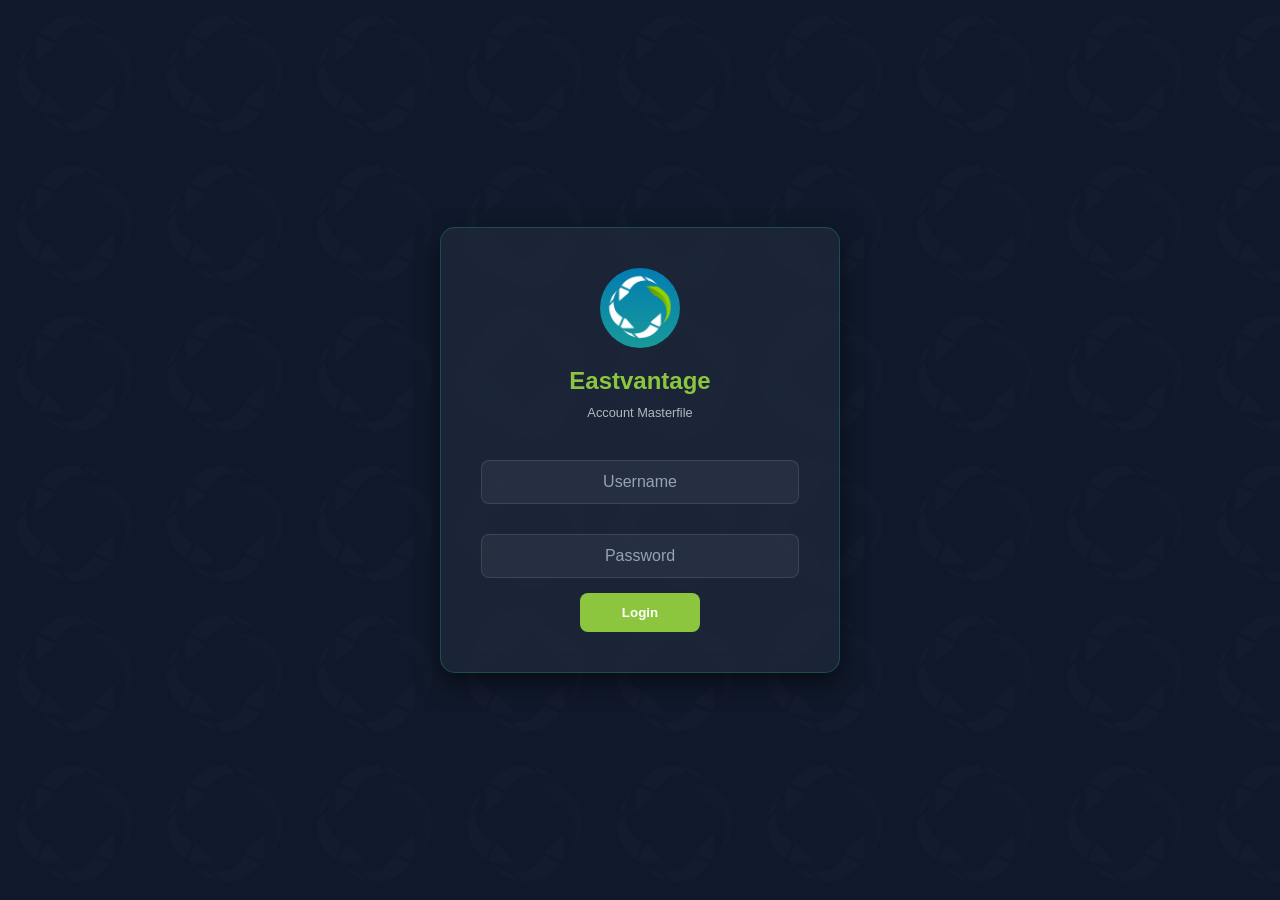
<file: index.html>
<!DOCTYPE html>
<html lang="en">
<head>
    <meta charset="UTF-8">
    <meta name="viewport" content="width=device-width, initial-scale=1.0">
    <title>System Prototype</title>
    <link rel="stylesheet" href="style.css">
    <link rel="icon" type="image/png" href="img/logoicon.jpg">
</head>
<body>

    <div id="loginSection" class="login-container">
        <div class="login-box" style="text-align: center;">
            <img src="img/logoicon.jpg" alt="Logo" class="login-logo" style="width: 80px; border-radius: 50%; margin-bottom: 15px;">
            <h2 style="color: #8CC63F; margin-bottom: 10px;">Eastvantage</h2>
            <p style="font-size: 0.8rem; margin-bottom: 20px; opacity: 0.7;">Account Masterfile</p>
            
            <input type="text" id="loginUsername" placeholder="Username" 
                style="width: 100%; padding: 12px; margin-bottom: 10px; border-radius: 8px; border: 1px solid rgba(255,255,255,0.1); background: rgba(255,255,255,0.05); color: white; text-align: center;">
            
            <input type="password" id="loginPassword" placeholder="Password" 
                style="width: 100%; padding: 12px; margin-bottom: 15px; border-radius: 8px; border: 1px solid rgba(255,255,255,0.1); background: rgba(255,255,255,0.05); color: white; text-align: center;">
            
            <button onclick="checkLogin()" style="width: 120px; display: block; margin: 0 auto; padding: 12px; border-radius: 8px; background: #8CC63F; color: white; border: none; cursor: pointer; font-weight: bold;">
                Login
            </button>
            
            <p id="loginError" style="display:none; color: #ef4444; font-size: 0.85rem; margin-top: 15px;">Incorrect Username or Password!</p>
        </div>
    </div>

    <div id="mainContent" style="display: none;">
        
        <header style="width: 100%; height: 100px; padding: 0 40px; display: flex; justify-content: space-between; align-items: center; position: fixed; top: 0; left: 0; background: #004175; box-shadow: 0 4px 15px rgba(0,0,0,0.4); z-index: 9999;">
            <div class="header-left" style="position: relative; height: 100%;">
                <img src="img/eastvantage-homepage-featured-removebg-preview.png" alt="Logo" 
                    style="height: 150px; width: auto; display: block; position: absolute; top: -15px; left: 0; filter: drop-shadow(0px 8px 12px rgba(0,0,0,0.5));">
            </div>
            <div class="header-right">
                <button onclick="logout()" style="padding: 4px 8px; font-size: 0.6rem; background: #ef4444; color: white; border: none; border-radius: 4px; cursor: pointer; font-weight: bold; text-transform: uppercase; opacity: 0.8;">
                    Logout
                </button>
            </div>
        </header>

        <div style="height: 130px;"></div>

        <div id="errorModal" class="modal">
            <div class="modal-content" style="max-width: 600px;"> 
                <span class="close-btn">&times;</span>
                <h2 style="color: #ef4444; margin-bottom: 10px;">Search Not Found</h2>
                <p>We couldn't find a match. Please try one of the keywords below:</p>
                <div id="suggestionBox" style="display: flex; flex-wrap: wrap; gap: 10px; justify-content: center; margin-top: 20px; max-height: 300px; overflow-y: auto; padding: 10px; border-top: 1px solid rgba(255,255,255,0.1);">
                </div>
            </div>
        </div>

        <div class="container">
            <div class="search-section">
                <div class="search-input-wrapper">
                    <input type="text" id="searchInput" placeholder="Search here..." autofocus>
                    <button id="searchBtn">Search</button>
                </div>
                
                <div class="search-description">
                    <p>You can search by <span>Account Name</span> and<span> Program</span></p>
                </div>

                <p id="errorMessage" class="error-text"></p>
            </div>
        </div>

        <div class="filter-container" style="position: fixed; bottom: 20px; left: 20px; right: auto; display: flex; flex-direction: column; align-items: flex-start; gap: 8px;">
            
            <div id="filterMenu" class="filter-menu" style="position: relative; bottom: 0; left: 0;">
                <p>Browse by Program:</p>
                <button onclick="quickSearch('RPO')">RPO</button>
                <button onclick="quickSearch('Business Support')">Business Support</button>
                <button onclick="quickSearch('Customer Service')">Customer Service</button>
                <button onclick="quickSearch('F&A')">F&A (Finance)</button>
                <button onclick="quickSearch('Software Development')">Software Dev</button>
            </div>

            <a href="business.html" class="biz-partner-fab" title="Business Partners" 
               style="position: relative; bottom: 0; left: 0; width: 45px; height: 45px; border-radius: 12px; display: flex; align-items: center; justify-content: center; background: #8CC63F; color: white; border: none; cursor: pointer; text-decoration: none;">
                <svg width="20" height="20" viewBox="0 0 24 24" fill="none" stroke="currentColor" stroke-width="2" stroke-linecap="round" stroke-linejoin="round">
                    <path d="M16 21v-2a4 4 0 0 0-4-4H5a4 4 0 0 0-4 4v2"></path>
                    <circle cx="8.5" cy="7" r="4"></circle>
                    <polyline points="17 11 19 13 23 9"></polyline>
                </svg>
            </a>

            <button id="filterToggle" class="filter-fab" style="position: relative; bottom: 0; left: 0; width: 45px; height: 45px; border-radius: 12px; background: #8CC63F; border: none; color: white; cursor: pointer;">
                <svg width="22" height="22" viewBox="0 0 24 24" fill="none" stroke="currentColor" stroke-width="2.5" stroke-linecap="round" stroke-linejoin="round">
                    <line x1="4" y1="21" x2="4" y2="14"></line>
                    <line x1="4" y1="10" x2="4" y2="3"></line>
                    <line x1="12" y1="21" x2="12" y2="12"></line>
                    <line x1="12" y1="8" x2="12" y2="3"></line>
                    <line x1="20" y1="21" x2="20" y2="16"></line>
                    <line x1="20" y1="12" x2="20" y2="3"></line>
                    <line x1="1" y1="14" x2="7" y2="14"></line>
                    <line x1="9" y1="8" x2="15" y2="8"></line>
                    <line x1="17" y1="16" x2="23" y2="16"></line>
                </svg>
            </button>
        </div>
    </div>

    <script src="script.js"></script>
</body>
</html>
</file>
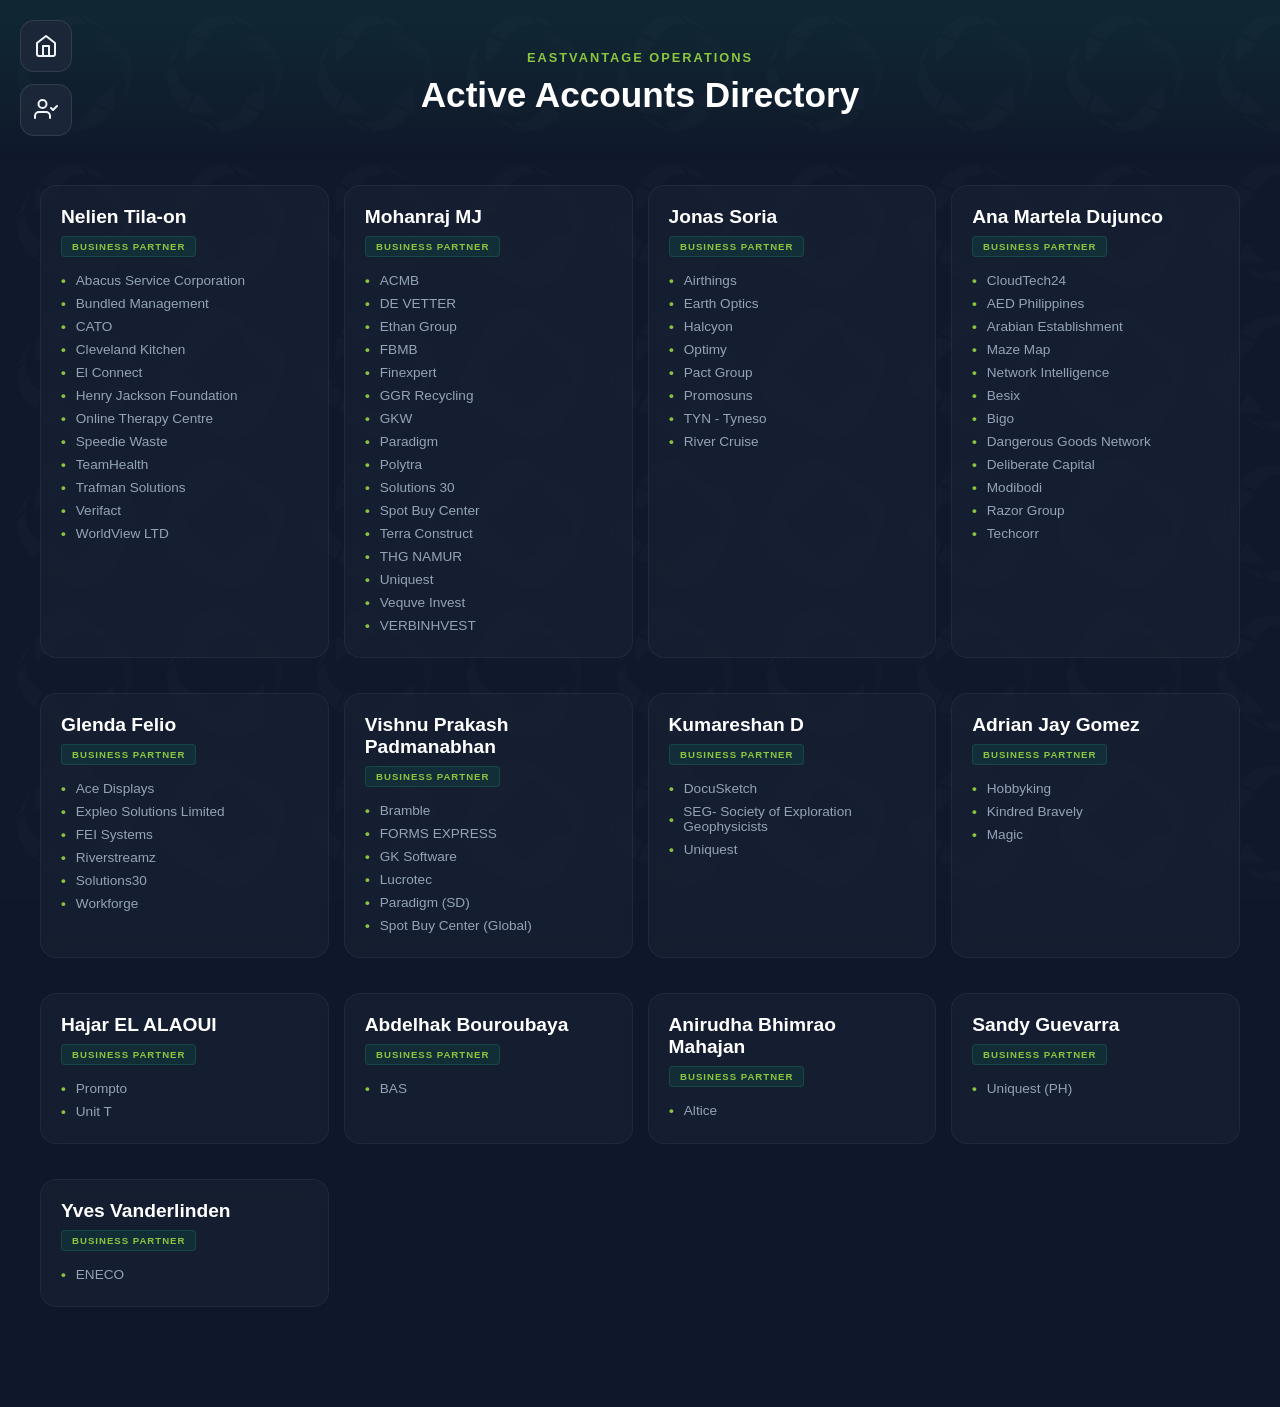
<file: business.html>
<!DOCTYPE html>
<html lang="en">
<head>
    <meta charset="UTF-8">
    <meta name="viewport" content="width=device-width, initial-scale=1.0">
    <title>Business Partners</title>
    <link rel="stylesheet" href="style.css">
    <link rel="icon" type="image/png" href="img/logoicon.jpg">
    <style>
        body {
            margin: 0;
            padding: 0;
            background-color: #0f172a; 
            color: #f1f5f9;
            font-family: 'Inter', sans-serif;
            display: flex;
            flex-direction: column;
            align-items: center;
            min-height: 100vh;
        }

        .header-section {
            text-align: center;
            padding: 50px 20px;
            width: 100%;
            background: linear-gradient(180deg, rgba(16, 185, 129, 0.1) 0%, rgba(15, 23, 42, 0) 100%);
        }

        h1 {
            font-size: 2.2rem;
            margin: 0;
            transition: color 0.3s;
        }

        .subtitle {
            color: #8CC63F;
            font-weight: 600;
            letter-spacing: 2px;
            text-transform: uppercase;
            font-size: 0.8rem;
            margin-bottom: 10px;
            display: block;
        }

        .directory-grid {
            display: grid;
            grid-template-columns: repeat(auto-fill, minmax(260px, 1fr)); 
            gap: 15px; 
            width: 95%;
            max-width: 1200px; 
            padding: 20px 0 80px;
        }

        .partner-card {
            background: rgba(30, 41, 59, 0.4);
            backdrop-filter: blur(10px);
            border-radius: 16px;
            padding: 20px; 
            border: 1px solid rgba(255, 255, 255, 0.05);
            transition: all 0.3s ease;
        }

        .partner-card:hover {
            border-color: #8CC63F;
            transform: translateY(-5px);
        }

        .partner-name {
            font-size: 1.2rem;
            margin: 0 0 8px 0;
            color: #ffffff;
        }

        .role-keyword {
            display: inline-block;
            background: rgba(16, 185, 129, 0.1);
            color: #8CC63F;
            font-weight: 800;
            text-transform: uppercase;
            font-size: 0.6rem;
            padding: 4px 10px;
            border-radius: 4px;
            margin-bottom: 12px;
            border: 1px solid rgba(16, 185, 129, 0.2);
        }

        .company-list {
            list-style: none;
            padding: 0;
            margin: 0;
        }

        .company-list li {
            font-size: 0.85rem;
            color: #94a3b8;
            padding: 4px 0;
            display: flex;
            align-items: center;
        }

        .company-list li::before {
            content: "•";
            color: #8CC63F;
            margin-right: 10px;
            font-weight: bold;
        }

        .action-buttons {
            position: fixed;
            top: 20px;
            left: 20px;
            display: flex;
            flex-direction: column;
            gap: 12px;
            z-index: 1000;
        }

        .side-btn {
            display: flex;
            align-items: center;
            justify-content: center;
            width: 52px;
            height: 52px;
            color: #f1f5f9;
            background: rgba(30, 41, 59, 0.8);
            backdrop-filter: blur(10px);
            border: 1px solid rgba(255, 255, 255, 0.1);
            border-radius: 14px;
            cursor: pointer;
            transition: all 0.3s;
            text-decoration: none;
        }

        .side-btn:hover {
            border-color: #8CC63F;
            color: #8CC63F;
            transform: scale(1.05);
        }

        .mode-inactive .side-btn#toggleViewBtn {
            background: #ef4444;
            color: white;
            border-color: #ef4444;
            box-shadow: 0 0 15px rgba(239, 68, 68, 0.3);
        }
        
        .mode-inactive .role-keyword {
            color: #ef4444;
            background: rgba(239, 68, 68, 0.1);
            border-color: rgba(239, 68, 68, 0.2);
        }

        .mode-inactive .company-list li::before {
            color: #ef4444;
        }
    </style>
</head>
<body id="pageBody">

    <div class="action-buttons">
        <a href="index.html" class="side-btn" title="Back to Search">
            <svg width="24" height="24" viewBox="0 0 24 24" fill="none" stroke="currentColor" stroke-width="2" stroke-linecap="round" stroke-linejoin="round">
                <path d="M3 9l9-7 9 7v11a2 2 0 0 1-2 2H5a2 2 0 0 1-2-2z"></path>
                <polyline points="9 22 9 12 15 12 15 22"></polyline>
            </svg>
        </a>
        
        <button id="toggleViewBtn" class="side-btn" title="Switch View" onclick="toggleMode()">
            <span id="btnIcon">
                <svg width="24" height="24" viewBox="0 0 24 24" fill="none" stroke="currentColor" stroke-width="2" stroke-linecap="round" stroke-linejoin="round">
                    <path d="M16 21v-2a4 4 0 0 0-4-4H5a4 4 0 0 0-4 4v2"></path>
                    <circle cx="8.5" cy="7" r="4"></circle>
                    <polyline points="17 11 19 13 23 9"></polyline>
                </svg>
            </span>
        </button>
    </div>

    <div class="header-section">
        <span class="subtitle" id="subtitleText">Eastvantage Operations</span>
        <h1 id="directoryTitle">Business Partners Directory</h1>
    </div>

    <div class="directory-grid" id="partnerGrid"></div>

    <script src="script.js"></script>

    <script>
        let isInactiveMode = false;
        const partnersList = [
            "Nelien Tila-on", "Mohanraj MJ", "Jonas Soria", 
            "Ana Martela Dujunco", "Glenda Felio", "Vishnu Prakash Padmanabhan",
            "Kumareshan D", "Adrian Jay Gomez", "Hajar EL ALAOUI",
            "Abdelhak Bouroubaya", "Anirudha Bhimrao Mahajan", 
            "Sandy Guevarra", "Yves Vanderlinden", "Jade Dela Cruz",
            "Ralph Kenneth Paras", "Martha May Canales", "Julia Cansino",
            "Ifrah Ait-Oukir", "Gwen Paolo Guerrero"
        ];

        if (typeof allClients !== 'undefined') {
            const newClients = [
                { "name": "Baytech BPO Corporation", "status": "Inactive", "businessPartner": "Ralph Kenneth Paras" },
                { "name": "Intellitek", "status": "Inactive", "businessPartner": "Ralph Kenneth Paras" },
                { "name": "One Simple Key", "status": "Inactive", "businessPartner": "Martha May Canales" },
                { "name": "SIM - Managed Services", "status": "Inactive", "businessPartner": "Julia Cansino" },
                { "name": "Simcorp", "status": "Inactive", "businessPartner": "Julia Cansino" },
                { "name": "GRS Solutions", "status": "Inactive", "businessPartner": "Ifrah Ait-Oukir" },
                { "name": "PAQ IT", "status": "Inactive", "businessPartner": "Gwen Paolo Guerrero" }
            ];

            newClients.forEach(newClient => {
                const exists = allClients.some(c => c.name === newClient.name);
                if (!exists) {
                    allClients.push(newClient);
                }
            });
        }

        const activeIcon = `
            <svg width="24" height="24" viewBox="0 0 24 24" fill="none" stroke="currentColor" stroke-width="2" stroke-linecap="round" stroke-linejoin="round">
                <path d="M16 21v-2a4 4 0 0 0-4-4H5a4 4 0 0 0-4 4v2"></path>
                <circle cx="8.5" cy="7" r="4"></circle>
                <polyline points="17 11 19 13 23 9"></polyline>
            </svg>`;
        
        const inactiveIcon = `
            <svg width="24" height="24" viewBox="0 0 24 24" fill="none" stroke="currentColor" stroke-width="2" stroke-linecap="round" stroke-linejoin="round">
                <path d="M17 21v-2a4 4 0 0 0-4-4H5a4 4 0 0 0-4 4v2"></path>
                <circle cx="9" cy="7" r="4"></circle>
                <line x1="18" y1="8" x2="22" y2="12"></line>
                <line x1="22" y1="8" x2="18" y2="12"></line>
            </svg>`;

        function renderDirectory() {
            const grid = document.getElementById('partnerGrid');
            const title = document.getElementById('directoryTitle');
            const body = document.getElementById('pageBody');
            const iconSpan = document.getElementById('btnIcon');

            grid.innerHTML = '';

            if (isInactiveMode) {
                body.classList.add('mode-inactive');
                title.innerText = "Inactive Accounts Directory";
                title.style.color = "#ef4444";
                iconSpan.innerHTML = inactiveIcon;
            } else {
                body.classList.remove('mode-inactive');
                title.innerText = "Active Accounts Directory";
                title.style.color = "#ffffff";
                iconSpan.innerHTML = activeIcon;
            }

            partnersList.forEach(partnerName => {
                const filteredClients = allClients.filter(client => 
                    client.businessPartner === partnerName && 
                    (isInactiveMode ? client.status === "Inactive" : client.status === "Active")
                );

                if (filteredClients.length > 0) {
                    const card = document.createElement('div');
                    card.className = 'partner-card';
                    
                    const clientListHtml = filteredClients.map(c => `<li>${c.name}</li>`).join('');

                    card.innerHTML = `
                        <h2 class="partner-name">${partnerName}</h2>
                        <div class="role-keyword">Business Partner</div>
                        <ul class="company-list">
                            ${clientListHtml}
                        </ul>
                    `;
                    grid.appendChild(card);
                }
            });
        }

        function toggleMode() {
            isInactiveMode = !isInactiveMode;
            renderDirectory();
        }

        document.addEventListener('DOMContentLoaded', renderDirectory);
    </script>
</body>
</html>
</file>
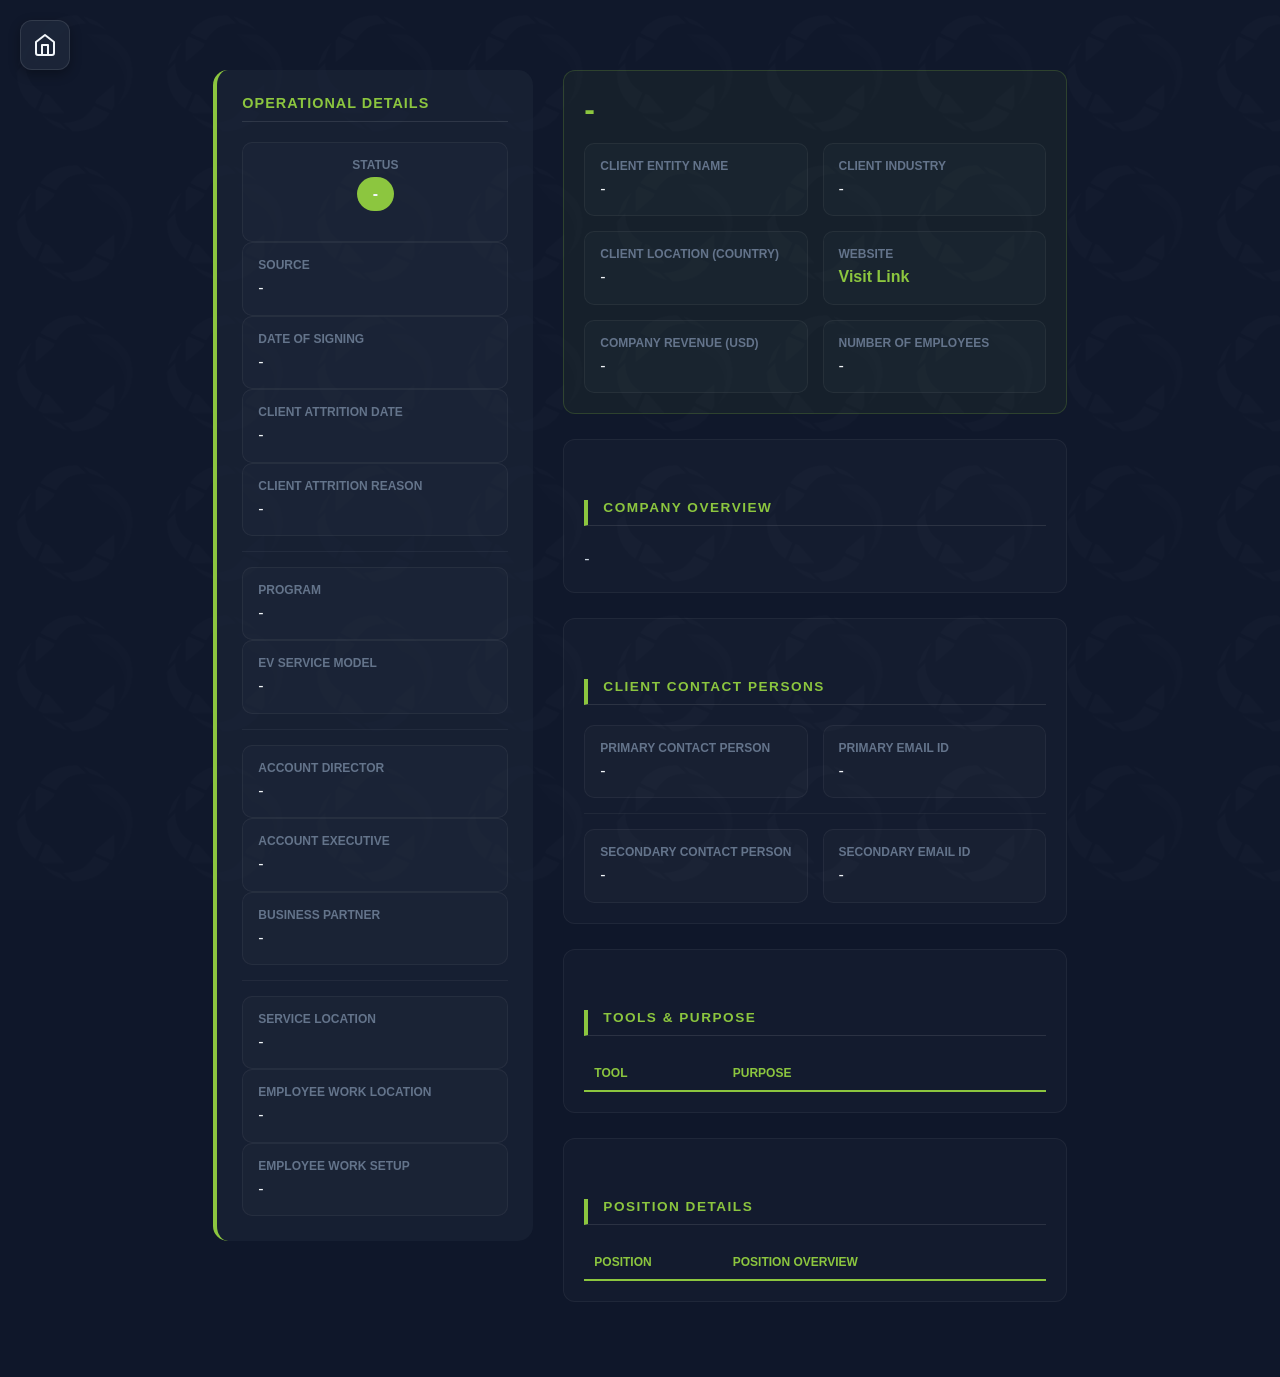
<file: clients.html>
<!DOCTYPE html>
<html lang="en">
<head>
    <meta charset="UTF-8">
    <meta name="viewport" content="width=device-width, initial-scale=1.0">
    <title>Client Landing Page</title>
    <link rel="stylesheet" href="style.css">
    <link rel="icon" type="image/png" href="img/logoicon.jpg">
    <style>
        body {
            background-color: #0f172a;
            color: #f1f5f9;
            font-family: 'Inter', sans-serif;
            margin: 0;
            padding: 0;
        }
        
        .container {
            max-width: 1200px;
            margin: 0 auto;
            padding: 50px 20px;
        }

        .split-container {
            display: flex;
            gap: 30px;
            align-items: flex-start;
            flex-wrap: wrap;
            margin-top: 20px;
        }
        .left-panel {
            flex: 1;
            min-width: 320px;
            background: rgba(30, 41, 59, 0.5);
            padding: 25px;
            border-radius: 15px;
            border-left: 4px solid #8CC63F;
            backdrop-filter: blur(10px);
        }

        .right-panel {
            flex: 2;
            min-width: 400px;
        }

        .info-block { 
            margin-bottom: 25px; 
            background: rgba(255, 255, 255, 0.02);
            padding: 20px;
            border-radius: 12px;
            border: 1px solid rgba(255, 255, 255, 0.05);
        }

        .info-grid {
            display: grid;
            grid-template-columns: 1fr 1fr;
            gap: 15px;
        }
        
        h3 { 
            color: #8CC63F; 
            font-size: 0.9rem; 
            text-transform: uppercase; 
            letter-spacing: 1px;
            margin-bottom: 20px;
            border-bottom: 1px solid rgba(255, 255, 255, 0.1);
            padding-bottom: 10px;
            margin-top: 0;
        }

        .badge { 
            display: inline-block; 
            padding: 6px 16px; 
            border-radius: 50px; 
            font-size: 0.8rem;
            font-weight: bold; 
            margin-bottom: 15px; 
        }

        label {
            display: block;
            font-size: 0.75rem;
            color: #94a3b8;
            margin-bottom: 4px;
            text-transform: uppercase;
        }

        p { margin: 0; color: #f1f5f9; }

        .divider {
            height: 1px;
            background: rgba(255, 255, 255, 0.05);
            margin: 15px 0;
        }
        .status-active {
            background: #8CC63F !important; 
            color: #ffffff !important;      
        }
        .status-inactive {
            background: #7f1d1d !important; 
            color: #fca5a5 !important;      
        }

        #tools-table-body td:first-child,
        #position-table-body td:first-child {
            color: #8CC63F !important;
            font-weight: bold;
        }


        table {
            width: 100%;
            border-collapse: collapse;
            margin-top: 10px;
        }

        th {
            text-align: left;
            padding: 10px;
            color: #8CC63F;
            font-size: 0.75rem;
            text-transform: uppercase;
            border-bottom: 2px solid #8CC63F;
        }

        td {
            padding: 12px 10px;
            border-bottom: 1px solid rgba(255, 255, 255, 0.05);
            vertical-align: top;
            font-size: 0.9rem;
        }

        .floating-home-btn {
            position: fixed;
            top: 20px;
            left: 20px;
            background: rgba(30, 41, 59, 0.8);
            color: #f1f5f9;
            padding: 12px;
            border-radius: 12px;
            text-decoration: none;
            transition: 0.3s;
            z-index: 1000;
            border: 1px solid rgba(255, 255, 255, 0.1);
        }

        .floating-home-btn:hover {
            color: #8CC63F;
            border-color: #8CC63F;
        }
    </style>
</head>
<body>
    <a href="index.html" class="floating-home-btn" title="Back to Search">
        <svg xmlns="http://www.w3.org/2000/svg" width="24" height="24" viewBox="0 0 24 24" fill="none" stroke="currentColor" stroke-width="2" stroke-linecap="round" stroke-linejoin="round"><path d="M3 9l9-7 9 7v11a2 2 0 0 1-2 2H5a2 2 0 0 1-2-2z"></path><polyline points="9 22 9 12 15 12 15 22"></polyline></svg>
    </a>

    <div class="container">
        <div class="split-container">
            
            <div class="left-panel">
                <h3>Operational Details</h3>
                <div class="info-item">
                    <label>Status</label>
                    <p id="disp-status" class="badge">-</p>
                </div>
                
                <div class="info-item"><label>Source</label><p id="disp-source">-</p></div>
                <div class="info-item"><label>Date of Signing</label><p id="disp-signing">-</p></div>
                <div class="info-item"><label>Client Attrition Date</label><p id="disp-attritionDate">-</p></div>
                <div class="info-item"><label>Client Attrition Reason</label><p id="disp-attritionReason">-</p></div>
                
                <div class="divider"></div>

                <div class="info-item"><label>Program</label><p id="disp-program">-</p></div>
                <div class="info-item"><label>EV Service Model</label><p id="disp-evServiceModel">-</p></div>
                
                <div class="divider"></div>
                
                <div class="info-item"><label>Account Director</label><p id="disp-accountDirector">-</p></div>
                <div class="info-item"><label>Account Executive</label><p id="disp-accountExecutive">-</p></div>
                <div class="info-item"><label>Business Partner</label><p id="disp-businessPartner">-</p></div>
                
                <div class="divider"></div>

                <div class="info-item"><label>Service Location</label><p id="disp-serviceLocation">-</p></div>
                <div class="info-item"><label>Employee Work Location</label><p id="disp-empWorkLocation">-</p></div>
                <div class="info-item"><label>Employee Work Setup</label><p id="disp-empWorkSetup">-</p></div>
            </div>

            <div class="right-panel">
                
                <div class="info-block" style="background: rgba(140, 198, 63, 0.05); border: 1px solid rgba(140, 198, 63, 0.2);">
                    <h1 id="disp-accountName" style="color: #8CC63F; margin: 0 0 10px 0;">-</h1>
                    <div class="info-grid">
                        <div class="info-item"><label>Client Entity Name</label><p id="disp-entityName">-</p></div>
                        <div class="info-item"><label>Client Industry</label><p id="disp-clientIndustry">-</p></div>
                        <div class="info-item"><label>Client Location (Country)</label><p id="disp-clientLocation">-</p></div>
                        <div class="info-item"><label>Website</label><p><a id="disp-website" href="#" target="_blank" style="color: #8CC63F; text-decoration: none; font-weight: bold;">Visit Link</a></p></div>
                        <div class="info-item"><label>Company Revenue (USD)</label><p id="disp-revenue">-</p></div>
                        <div class="info-item"><label>Number of Employees</label><p id="disp-employees">-</p></div>
                    </div>
                </div>

                <div class="info-block">
                    <h3>Company Overview</h3>
                    <p id="disp-overview" style="line-height: 1.6; color: #cbd5e1;">-</p>
                </div>

                <div class="info-block">
                    <h3>Client Contact Persons</h3>
                    <div class="info-grid">
                        <div class="info-item">
                            <label>Primary Contact Person</label>
                            <p id="disp-primaryContact">-</p>
                        </div>
                        <div class="info-item">
                            <label>Primary Email ID</label>
                            <p id="disp-primaryEmail">-</p>
                        </div>
                    </div>
                    <div class="divider"></div>
                    <div class="info-grid">
                        <div class="info-item">
                            <label>Secondary Contact Person</label>
                            <p id="disp-secondaryContact">-</p>
                        </div>
                        <div class="info-item">
                            <label>Secondary Email ID</label>
                            <p id="disp-secondaryEmail">-</p>
                        </div>
                    </div>
                </div>

                <div class="info-block">
                    <h3>Tools & Purpose</h3>
                    <table>
                        <thead>
                            <tr>
                                <th style="width: 30%;">Tool</th>
                                <th>Purpose</th>
                            </tr>
                        </thead>
                        <tbody id="tools-table-body">
                            </tbody>
                    </table>
                </div>

                <div class="info-block">
                    <h3>Position Details</h3>
                    <table>
                        <thead>
                            <tr>
                                <th style="width: 30%;">Position</th>
                                <th>Position Overview</th>
                            </tr>
                        </thead>
                        <tbody id="position-table-body">
                            </tbody>
                    </table>
                </div>
            </div> 
        </div> 
    </div>

    <script src="script.js"></script>
</body>
</html>
</file>
<file: style.css>
* {
    margin: 0;
    padding: 0;
    box-sizing: border-box;
    font-family: 'Inter', sans-serif;
}

body {
    margin: 0;
    padding: 0;
    background-color: #0f172a; 
    color: #f1f5f9;
    display: flex;
    flex-direction: column; 
    align-items: center;    
    min-height: 100vh;
    overflow-x: hidden;
    position: relative; 
}
body::before {
    content: "";
    position: fixed;
    top: 0;
    left: 0;
    width: 100%;
    height: 100%;
    background-image: url('img/logoicon.jpg'); 
    background-repeat: repeat; 
    background-size: 150px; 
    opacity: 0.02; 
    z-index: -1;
    pointer-events: none;
    filter: grayscale(100%);
}

.container {
    width: 100%;
    min-height: 80vh;
    display: flex;
    justify-content: center; 
    align-items: center;     
    padding: 20px;
    position: relative;
    z-index: 10;
}


.search-section {
    width: 95%; 
    max-width: 700px; 
    text-align: center;
    pointer-events: auto; 
    margin-top: 0; 
}

.search-input-wrapper {
    display: flex;
    width: 100%; 
    background: rgba(255, 255, 255, 0.08); 
    border: 1px solid rgba(255, 255, 255, 0.2);
    border-radius: 15px; 
    overflow: hidden;
    box-shadow: 0 15px 50px rgba(0, 0, 0, 0.5);
    transition: all 0.3s cubic-bezier(0.4, 0, 0.2, 1);
}

#searchInput {
    flex: 1; 
    background: transparent;
    border: none;
    padding: 10px 20px;
    color: white;
    font-size: 1.0rem;
    outline: none;
}

#searchBtn {
    background: #8CC63F;
    color: white;
    border: none;
    padding: 0 15px; 
    font-size: 1.0rem;
    font-weight: bold;
    cursor: pointer;
    transition: all 0.2s;
}

#searchBtn:hover {
    background: #8CC63F;
    letter-spacing: 1px; 
}

.search-description {
    margin-top: 12px;
    color: rgba(255, 255, 255, 0.35); 
    font-size: 0.75rem; 
    letter-spacing: 0.5px; 
    text-shadow: 0 2px 4px rgba(0,0,0,0.3);
    white-space: nowrap; 
    overflow: hidden;
    text-overflow: ellipsis; 
    width: 100%;
}

.search-description span {
    color: #8CC63F;
    font-weight: 490;
}

header { text-align: center; margin-bottom: 40px; }
header h1 { font-size: 2.5rem; color: #ffffff; margin-bottom: 10px; }
header p { color: #94a3b8; }

.directory-labels {
    display: flex;
    padding: 0 20px;
    margin-bottom: 10px;
    font-size: 0.75rem;
    font-weight: 800;
    color: #64748b;
    text-transform: uppercase;
    letter-spacing: 1px;
}

.lbl-name, .c-name {
    flex: 1; 
    text-align: left;
}

.lbl-status, .c-status-label {
    width: 110px; 
    text-align: center;
}

.search-input-wrapper {
    display: flex;
    background: rgba(255, 255, 255, 0.1); 
    padding: 8px;
    border-radius: 12px;
    box-shadow: 0 10px 15px -3px rgba(0, 0, 0, 0.3);
    border: 1px solid rgba(255, 255, 255, 0.1);
    backdrop-filter: blur(10px);
}

input {
    flex: 1;
    border: none;
    padding: 12px 20px;
    font-size: 1rem;
    outline: none;
    background: transparent;
    color: white;
    width: 100%;
}

input::placeholder { color: #94a3b8; }

summary {
    display: flex;
    align-items: center;
    padding: 18px 20px; 
    cursor: pointer;
    font-weight: 600;
    color: #f1f5f9;
}

summary:hover { background: #334155; }
summary::-webkit-details-marker { display: none; }

.c-content {
    padding: 20px; 
    background: #0f172a;
    border-top: 1px solid #334155;
    color: #cbd5e1;
}

.c-content p {
    margin-bottom: 8px; 
    line-height: 1.5;
    font-size: 0.95rem;
}

.c-content strong {
    color: #94a3b8; 
    margin-right: 8px; 
}

.c-status-label {
    display: inline-block;
    font-size: 0.65rem;
    font-weight: 800;
    padding: 6px 0;
    border-radius: 50px;
    text-transform: uppercase;
    color: #fff;
}

.active .c-status-label { background-color: #10b981 !important; }
.inactive .c-status-label { background-color: #ef4444 !important; }

button {
    background: #8CC63F;
    color: #fff;
    border: none;
    padding: 12px 24px;
    border-radius: 8px;
    font-weight: 600;
    cursor: pointer;
    transition: all 0.2s ease;
}

button:active { transform: scale(0.95); }

.floating-home-btn {
    position: fixed; 
    top: 20px;      
    left: 20px;      
    z-index: 9999;  
    background: #1e293b; 
    color: #8CC63F;  
    padding: 12px;
    border-radius: 12px;
    border: 1px solid #334155;
    display: flex;
    align-items: center;
    justify-content: center;
    transition: all 0.3s ease;
    text-decoration: none;
    box-shadow: 0 4px 12px rgba(0,0,0,0.3);
}

.modal {
    display: none; 
    position: fixed; 
    z-index: 10000; 
    left: 0;
    top: 0;
    width: 100%; 
    height: 100%; 
    background-color: rgba(15, 23, 42, 0.9);
    backdrop-filter: blur(5px);
}

.modal-content {
    background-color: #1e293b;
    margin: auto;
    padding: 25px;
    border: 1px solid rgba(255, 255, 255, 0.1);
    width: 90%;
    max-width: 600px; 
    max-height: 85vh; 
    border-radius: 15px;
    position: relative;
    display: flex;
    flex-direction: column; 
    overflow: hidden; 
}

#suggestionBox {
    display: flex;
    flex-wrap: wrap; 
    gap: 10px;
    justify-content: center;
    margin-top: 15px;
    padding: 10px;
    overflow-y: auto; 
    flex-grow: 1; 
}

.suggestion-btn {
    background: rgba(255, 255, 255, 0.05);
    color: #f1f5f9;
    border: 1px solid rgba(255, 255, 255, 0.1);
    padding: 10px 15px;
    border-radius: 8px;
    cursor: pointer;
    font-size: 0.9rem;
    min-width: 120px; 
    transition: all 0.3s ease;
}

.suggestion-btn:hover {
    background: #8CC63F; 
    border-color: #8CC63F;
    transform: translateY(-2px);
}

#suggestionBox::-webkit-scrollbar {
    width: 6px;
}

#suggestionBox::-webkit-scrollbar-thumb {
    background: rgba(255, 255, 255, 0.2);
    border-radius: 10px;
}

#suggestionBox::-webkit-scrollbar-track {
    background: transparent;
}

.close-btn {
    position: absolute; 
    top: 10px;          
    right: 15px;          
    color: #94a3b8;
    font-size: 28px;
    font-weight: bold;
    cursor: pointer;
    line-height: 1;
    transition: color 0.2s;
}

.close-btn:hover {
    color: #ef4444; 
}

@media (max-width: 768px) {
    header h1 { font-size: 2rem; }
    .profile-card { padding: 25px; }
    .container { padding-top: 70px; }
}

@media (max-width: 600px) {
    .floating-home-btn {
        top: 10px;
        left: 10px;
        padding: 10px;
    }

    .search-input-wrapper {
        flex-direction: column;
        background: transparent;
        box-shadow: none;
        border: none;
        padding: 0;
        gap: 12px;
    }

    .search-input-wrapper input {
        background: rgba(255, 255, 255, 0.1);
        border: 1px solid rgba(255, 255, 255, 0.1);
        border-radius: 12px;
        padding: 15px;
    }

    .search-input-wrapper button {
        width: 100%;
        padding: 15px;
    }

    header h1 { font-size: 1.75rem; }
    header p { font-size: 0.9rem; }

    .lbl-status, .c-status-label {
        width: 80px;
        font-size: 0.6rem;
    }

    .directory-labels {
        font-size: 0.65rem;
        padding: 0 10px;
    }

    summary {
        padding: 15px 10px;
        font-size: 0.9rem;
    }
}

@media (max-width: 380px) {
    .lbl-status, .c-status-label {
        width: 70px;
    }
}

.container > * {
    opacity: 0;
    transform: translateY(20px);
    animation: slideUpIn 0.6s cubic-bezier(0.2, 0.8, 0.2, 1) forwards;
}

header { animation-delay: 0.1s; }
.search-section { animation-delay: 0.2s; }
.directory-labels { animation-delay: 0.2s; }
#fullClientList { animation-delay: 0.3s; }

@keyframes slideUpIn {
    to {
        opacity: 1;
        transform: translateY(0);
    }
}

#loader {
    position: fixed;
    top: 0;
    left: 0;
    width: 100%;
    height: 3px;
    background: linear-gradient(to right, transparent, #10b981, transparent);
    z-index: 10001;
    display: none;
    animation: loadingBar 1.5s infinite linear;
}

@keyframes loadingBar {
    0% { transform: translateX(-100%); }
    100% { transform: translateX(100%); }
}

.container-detail {
    width: 100%;
    max-width: 1000px; 
    padding: 60px 20px;
    margin: 0 auto;
}

.info-block h3 {
    font-size: 0.85rem;
    text-transform: uppercase;
    color: #8CC63F; 
    margin-bottom: 20px;
    margin-top: 40px;
    letter-spacing: 1.5px;
    border-left: 4px solid #8CC63F;
    padding-left: 15px;
}

.info-grid {
    display: grid;
    grid-template-columns: repeat(auto-fit, minmax(280px, 1fr));
    gap: 25px;
    margin-top: 15px;
}

.info-item {
    background: rgba(255, 255, 255, 0.02);
    padding: 15px;
    border-radius: 10px;
    border: 1px solid rgba(255, 255, 255, 0.05);
    transition: all 0.3s ease;
}

.info-item:has(#disp-status) {
    display: flex;
    flex-direction: column;
    align-items: center;  
    justify-content: center;
    text-align: center;
}

#disp-status.badge {
    margin-left: 0;
    margin-right: 0;
    display: inline-block;
}

.info-item:hover {
    background: rgba(16, 185, 129, 0.05);
    border-color: #8CC63F;
    transform: translateY(-2px);
}

.info-item label {
    display: block;
    font-size: 0.75rem;
    color: #64748b; 
    text-transform: uppercase;
    margin-bottom: 5px;
    font-weight: 700;
}

.info-item p {
    font-size: 1rem;
    color: #f1f5f9;
    line-height: 1.4;
}

.full-width {
    grid-column: 1 / -1;
}

.badge {
    padding: 8px 18px;
    border-radius: 50px;
    font-size: 0.75rem;
    font-weight: 800;
    text-transform: uppercase;
    background: #8CC63F;
    color: #8CC63F;
}

@media (max-width: 768px) {
    .info-grid {
        grid-template-columns: 1fr; 
    }
    
    .profile-header {
        flex-direction: column;
        align-items: flex-start;
        gap: 15px;
    }
}

#disp-website {
    color: #8CC63F;
    text-decoration: none;
    word-break: break-all;
    transition: color 0.2s;
}

#disp-website:hover {
    color: #8CC63F;
    text-decoration: underline;
}

.suggestion-container {
    display: flex;
    flex-wrap: wrap;
    gap: 10px;
    justify-content: center;
    margin-top: 20px;
}

.suggestion-btn {
    background: rgba(16, 185, 129, 0.1);
    border: 1px solid #8CC63F;
    color: #8CC63F;
    padding: 6px 14px;
    border-radius: 20px;
    font-size: 0.85rem;
    cursor: pointer;
    transition: all 0.3s ease;
}

.suggestion-btn:hover {
    background: #8CC63F;
    color: #ffffff;
    transform: translateY(-2px);
}

.suggestion-btn.profile-tag {
    border-color: #3b82f6;
    color: #3b82f6;
    background: rgba(59, 130, 246, 0.1);
}

.suggestion-btn.profile-tag:hover {
    background: #3b82f6;
    color: white;
}

@keyframes fadeInPage {
    from { opacity: 0; transform: translateY(15px); }
    to { opacity: 1; transform: translateY(0); }
}

.fade-out {
    opacity: 0 !important;
    transform: translateY(-15px) !important;
    transition: all 0.4s ease-in-out !important;
}

.container, .split-container, .profile-card {
    animation: fadeInPage 0.6s ease-out forwards;
}

button, .suggestion-btn, a, .info-item {
    transition: all 0.2s cubic-bezier(0.4, 0, 0.2, 1);
}

.modal {
    transition: opacity 0.3s ease;
}

.home-edge-btn {
    position: absolute;
    top: 15px; 
    left: 15px;
    display: flex;
    align-items: center;
    justify-content: center;
    width: 50px;
    height: 50px;
    color: #f1f5f9;
    background: rgba(30, 41, 59, 0.6);
    backdrop-filter: blur(10px);
    border: 1px solid rgba(255, 255, 255, 0.1);
    border-radius: 12px;
    transition: all 0.3s cubic-bezier(0.4, 0, 0.2, 1);
    z-index: 1000;
    box-shadow: 0 4px 12px rgba(0, 0, 0, 0.2);
}

.home-edge-btn:hover {
    background: rgba(16, 185, 129, 0.2);
    border-color: #8CC63F;
    color: #8CC63F;
    transform: translateY(-2px);
    box-shadow: 0 6px 15px rgba(16, 185, 129, 0.3);
}

.home-edge-btn svg {
    transition: transform 0.3s ease;
}

.home-edge-btn:hover svg {
    transform: scale(1.1);
}

@media (max-width: 768px) {
    .home-edge-btn {
        top: 10px;
        left: 10px;
        width: 45px;
        height: 45px;
    }
}

.filter-container {
    position: fixed;
    left: 20px;
    bottom: 20px;
    z-index: 1000;
}

.filter-fab {
    width: 40px; 
    height: 40px; 
    border-radius: 50%;
    background: linear-gradient(135deg, #8CC63F 0%, #8CC63F 100%);
    color: white; 
    border: none;
    cursor: pointer;
    display: flex;
    align-items: center;
    justify-content: center;
    transition: all 0.3s ease;
    box-shadow: 0 4px 12px rgba(0, 0, 0, 0.3);
    padding: 0; 
}

.filter-fab svg {
    width: 18px;
    height: 18px;
    display: block; 
    pointer-events: none; 
}

.filter-fab:hover {
    transform: scale(1.1);
    box-shadow: 0 6px 16px rgba(16, 185, 129, 0.4);
}

.filter-menu {
    position: absolute;
    bottom: 50px; 
    left: 0;
    background: #1e293b;
    border: 1px solid rgba(255, 255, 255, 0.1);
    border-radius: 12px;
    padding: 6px;
    width: 170px;
    display: none; 
    flex-direction: column;
    gap: 2px;
    box-shadow: 0 10px 25px rgba(0,0,0,0.5);
    backdrop-filter: blur(10px);
}

.filter-menu.active {
    display: flex;
    animation: popMenu 0.3s ease-out;
}

.filter-menu p {
    color: #94a3b8;
    font-size: 0.65rem;
    font-weight: bold;
    text-transform: uppercase;
    padding: 6px 10px;
    margin: 0;
}

.filter-menu button {
    background: transparent;
    color: #f1f5f9;
    border: none;
    text-align: left;
    padding: 8px 12px;
    border-radius: 8px;
    cursor: pointer;
    font-size: 0.8rem;
    transition: 0.2s;
}

.filter-menu button:hover {
    background: rgba(16, 185, 129, 0.15);
    color: #8CC63F;
}

@keyframes popMenu {
    from { opacity: 0; transform: scale(0.9) translateY(10px); }
    to { opacity: 1; transform: scale(1) translateY(0); }
}
.login-container {
    display: flex;
    justify-content: center;
    align-items: center;
    height: 100vh;
    width: 100%;
}

.login-box {
    background: rgba(30, 41, 59, 0.8);
    padding: 40px;
    border-radius: 15px;
    text-align: center;
    border: 1px solid rgba(16, 185, 129, 0.3);
    box-shadow: 0 10px 25px rgba(0, 0, 0, 0.5);
    backdrop-filter: blur(10px);
    max-width: 400px;
    width: 90%;
}

.login-logo {
    width: 80px;
    height: 80px;
    border-radius: 50%;
    margin-bottom: 20px;
}

.login-box input {
    margin: 20px 0;
    border: 1px solid rgba(255, 255, 255, 0.1);
    background: rgba(255, 255, 255, 0.05);
    border-radius: 8px;
    text-align: center;
}

.login-box button {
    width: 100%;
}
.glow-error {
    border-color: #ef4444 !important;
    box-shadow: 0 0 10px rgba(239, 68, 68, 0.3);
    transition: all 0.3s ease;
}
@keyframes shake {
    0%, 100% { transform: translateX(0); }
    25% { transform: translateX(-8px); }
    75% { transform: translateX(8px); }
}
.shake { animation: shake 0.4s ease-in-out; }
.partner-name {
    font-size: 1.4rem;
    margin: 0 0 15px 0;
    color: #ffffff; 
    font-weight: 700;
    padding-left: 0;
    border-left: none;
}

.role-keyword {
    color: #8CC63F !important;
    font-weight: 800;
    text-transform: uppercase;
    font-size: 0.7rem;
    letter-spacing: 1px;
    margin-bottom: 10px;
    display: flex;
    align-items: center;
}

.company-list {
    list-style: none;
    padding: 0;
    margin: 0;
}
.biz-partner-fab {
    position: fixed;
    bottom: 100px; 
    right: 20px;
    width: 56px;
    height: 56px;
    background-color: #1e293b;
    color: #8CC63F;
    border-radius: 16px;
    display: flex;
    align-items: center;
    justify-content: center;
    text-decoration: none;
    box-shadow: 0 4px 15px rgba(0, 0, 0, 0.3);
    border: 1px solid rgba(16, 185, 129, 0.2);
    transition: all 0.3s cubic-bezier(0.4, 0, 0.2, 1);
    z-index: 999;
}

.biz-partner-fab:hover {
    background-color: #8CC63F;
    color: #ffffff;
    transform: scale(1.1) rotate(5deg);
    box-shadow: 0 8px 25px rgba(16, 185, 129, 0.4);
}

.biz-partner-fab::after {
    content: "Business Partners";
    position: absolute;
    right: 70px;
    background: #1e293b;
    color: white;
    padding: 6px 12px;
    border-radius: 8px;
    font-size: 0.75rem;
    white-space: nowrap;
    opacity: 0;
    pointer-events: none;
    transition: 0.2s;
    border: 1px solid rgba(16, 185, 129, 0.3);
}

.biz-partner-fab:hover::after {
    opacity: 1;
    right: 65px;
}
@keyframes float {
    0% { transform: translateY(0px); }
    50% { transform: translateY(-10px); }
    100% { transform: translateY(0px); }
}

@keyframes slideInRight {
    from { opacity: 0; transform: translateX(30px); }
    to { opacity: 1; transform: translateX(0); }
}

@keyframes pulse-green {
    0% { box-shadow: 0 0 0 0 rgba(16, 185, 129, 0.4); }
    70% { box-shadow: 0 0 0 10px rgba(16, 185, 129, 0); }
    100% { box-shadow: 0 0 0 0 rgba(16, 185, 129, 0); }
}

@keyframes revealBlur {
    from { filter: blur(10px); opacity: 0; }
    to { filter: blur(0); opacity: 1; }
}

@keyframes scaleUp {
    from { transform: scale(0.95); opacity: 0; }
    to { transform: scale(1); opacity: 1; }
}

.top-banner img {
    animation: revealBlur 1s ease-out;
}

.biz-partner-fab {
    animation: float 3s ease-in-out infinite;
}

.active .c-status-label {
    animation: pulse-green 2s infinite;
}

.info-item {
    animation: slideInRight 0.5s ease-out forwards;
}

.info-item:nth-child(2) { animation-delay: 0.1s; }
.info-item:nth-child(3) { animation-delay: 0.2s; }
.info-item:nth-child(4) { animation-delay: 0.3s; }

.modal-content {
    animation: scaleUp 0.4s cubic-bezier(0.34, 1.56, 0.64, 1);
}

.search-input-wrapper:focus-within {
    transform: scale(1.02);
    transition: transform 0.3s ease;
    border-color: #8CC63F;
}

summary:active {
    transform: scale(0.98);
}

.suggestion-btn {
    transition: all 0.3s cubic-bezier(0.4, 0, 0.2, 1);
}

.suggestion-btn:hover {
    letter-spacing: 0.5px;
    background: #8CC63F;
}
@keyframes cardEntrance {
    from { 
        opacity: 0; 
        transform: scale(0.9) translateY(30px); 
    }
    to { 
        opacity: 1; 
        transform: scale(1) translateY(0); 
    }
}

@keyframes logoutFade {
    from { opacity: 1; transform: scale(1); }
    to { opacity: 0; transform: scale(0.9); }
}

@keyframes listSlide {
    from { opacity: 0; transform: translateX(-10px); }
    to { opacity: 1; transform: translateX(0); }
}

.partner-card {
    background: rgba(30, 41, 59, 0.5);
    padding: 20px;
    border-radius: 12px;
    border: 1px solid rgba(255, 255, 255, 0.05);
    margin-bottom: 20px;
    transition: all 0.3s cubic-bezier(0.4, 0, 0.2, 1);
    animation: cardEntrance 0.6s ease-out backwards;
}

.partner-card:hover {
    background: rgba(16, 185, 129, 0.08);
    border-color: rgba(16, 185, 129, 0.3);
    transform: translateY(-5px) scale(1.02);
    box-shadow: 0 10px 30px rgba(0, 0, 0, 0.3);
}

.company-list li {
    animation: listSlide 0.4s ease-out backwards;
    transition: color 0.2s;
}

.company-list li:hover {
    color: #8CC63F;
    transform: translateX(5px);
}

.partner-card:nth-child(1) { animation-delay: 0.1s; }
.partner-card:nth-child(2) { animation-delay: 0.2s; }
.partner-card:nth-child(3) { animation-delay: 0.3s; }
.partner-card:nth-child(4) { animation-delay: 0.4s; }

@keyframes logoutExit {
    0% { opacity: 1; transform: scale(1); filter: blur(0); }
    100% { opacity: 0; transform: scale(0.9); filter: blur(10px); }
}

.logout-btn {
    position: fixed;
    top: 20px;
    right: 20px;
    display: flex;
    align-items: center;
    padding: 10px 18px;
    font-size: 0.8rem;
    font-weight: 700;
    background: rgba(239, 68, 68, 0.1);
    color: #ef4444;
    border: 1px solid rgba(239, 68, 68, 0.3);
    border-radius: 10px;
    cursor: pointer;
    z-index: 9999;
    transition: all 0.3s cubic-bezier(0.4, 0, 0.2, 1);
    backdrop-filter: blur(5px);
    text-transform: uppercase;
    letter-spacing: 0.5px;
}

.logout-btn:hover {
    background: #ef4444;
    color: white;
    transform: translateY(-2px);
    box-shadow: 0 5px 15px rgba(239, 68, 68, 0.4);
    border-color: #ef4444;
}

.logout-btn:active {
    transform: translateY(0) scale(0.95);
}

.logging-out-process {
    animation: logoutExit 0.5s ease-in forwards;
    pointer-events: none;
}
</file>
